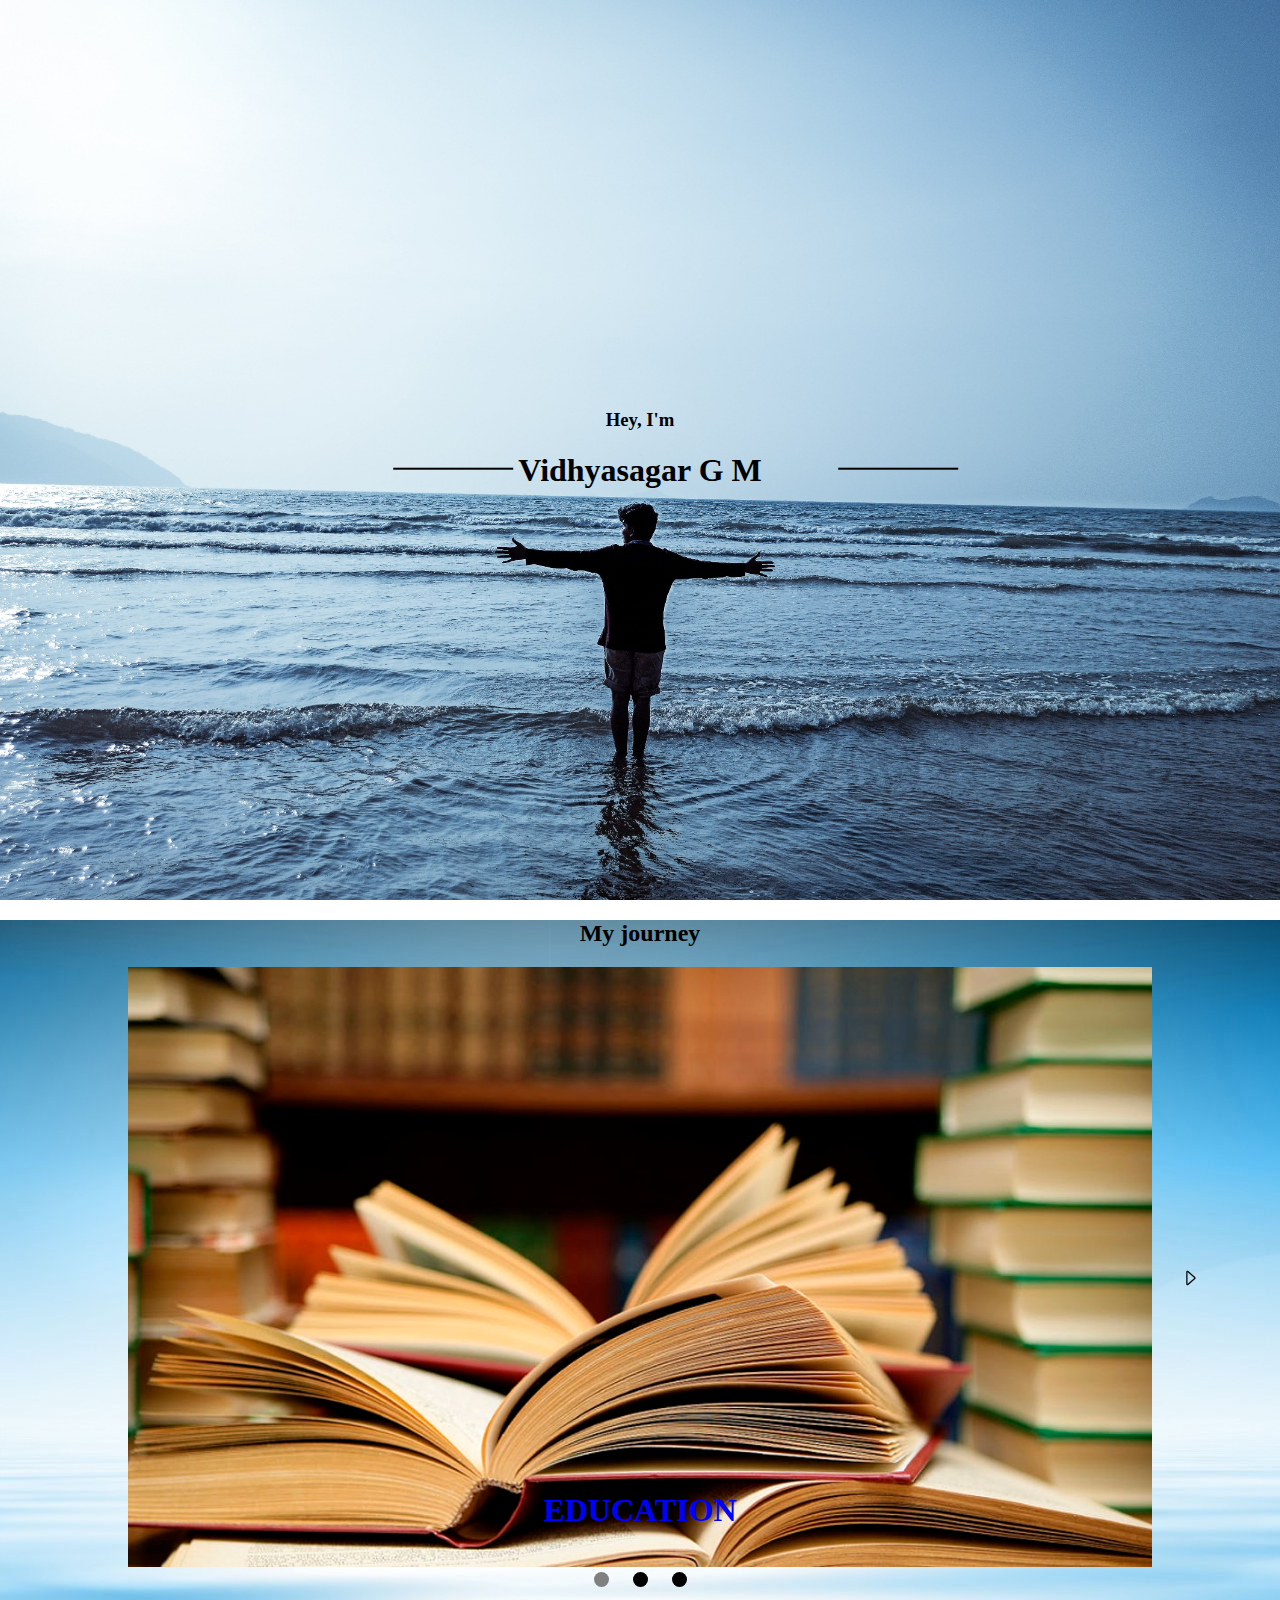
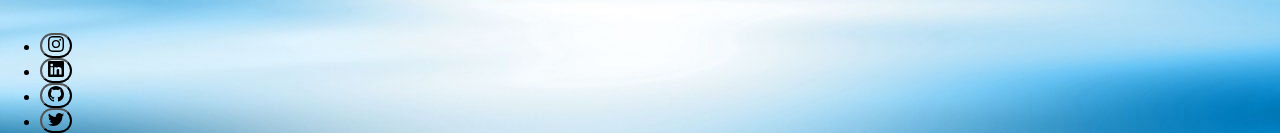
<file: index.html>
<!DOCTYPE html>

<html>

<head>
  
  <link href="page1styles.css" rel="stylesheet">
  <link rel="icon" href="logofinal.ico">
  <link href="https://cdn.jsdelivr.net/npm/bootstrap@5.0.2/dist/css/bootstrap.min.css" rel="stylesheet" integrity="sha384-EVSTQN3/azprG1Anm3QDgpJLIm9Nao0Yz1ztcQTwFspd3yD65VohhpuuCOmLASjC" crossorigin="anonymous">

</head>

<body>
  <div id="navbar">
    <div id="navbar_text">
      <a href="artgallery.html">Art Gallery</a>
      <a href="gameLife.html">Game Life</a>
      <a href="education.html">Education</a>
      <a href="index.html">Home</a>
    </div>
  </div>
  <div class="profile-image">
    
    <div class="intro">
      
      <h3>Hey, I'm</h3>
      <h1>Vidhyasagar G M</h1>

    </div>

  </div>
  <div class="bg">
    <div class="journey" >
      <div>
        <h2 class="header">My journey</h2>
      </div>
      <div class="carousel">
        <button class="carousel_button carousel_button-left ishidden">
          <img src="photos/caret-left.svg" alt="">
        </button>

        <div class="carousel_track-container">
          <ul class="carousel_track">
            <li class="carousel_slide current_slide">
              <a class="carousel_link" href="education.html">
                <img class="carousel_image" src="photos/education.jpg" alt="">
                <div class="carousel_caption">
                <h1 class="carousel_image">EDUCATION</h1>
                </div>
              </a>
        
            </li>
            <li class="carousel_slide">
              <a class="carousel_link" href="">
                <img class="carousel_image" src="photos/gamelife.jpg" alt="">
                <div class="carousel_caption">
                  <h1 class="carousel_image">GAME LIFE</h1>
                </div>
              </a>  
            </li>
            <li class="carousel_slide">
              <a class="carousel_link" href="">
                <img class="carousel_image" src="photos/artgallery.jpg" alt="">
                <div class="carousel_caption">
                <h1 class="carousel_image">ART GALLERY</h1>
                </div>
              </a>  
            </li>
          </ul>
        </div>

        <button class="carousel_button carousel_button-right">
          <img src="photos/caret-right.svg" alt="">
        </button>

        <div class="carousel_nav">
          <button class="carousel_indicator current_slide"></button>
          <button class="carousel_indicator"></button>
          <button class="carousel_indicator"></button>
        </div>
      </div>
    </div>
    <ul class="nav justify-content-end">
      <li class="nav-item">
        <a class="nav-link" href="https://www.instagram.com/vidhyasagar_g_m/"><button class="social_media-button"><img class="social_media-img" src="photos/instagram.svg"></button></a>
      </li>
      <li class="nav-item">
        <a class="nav-link" href="https://www.linkedin.com/in/vidhyasagar-g-m-a86477210/"><button class="social_media-button"><img class="social_media-img" src="photos/linkedin.svg"></button></a>
      </li>
      <li class="nav-item">
        <a class="nav-link" href="https://github.com/vidhyasagar-36"><button class="social_media-button"><img class="social_media-img" src="photos/github.svg"></button></a>
      </li>
      <li class="nav-item">
        <a class="nav-link " href="https://twitter.com/vidhyasagar3600" ><button class="social_media-button"><img class="social_media-img" src="photos/twitter.svg"></button></a>
      </li>
    </ul>
  </div> 
  <script src="javascript/corosal.js"></script>
  <script src="javascript/navBar.js"></script>
  <script src="https://cdn.jsdelivr.net/npm/bootstrap@5.0.2/dist/js/bootstrap.bundle.min.js" integrity="sha384-MrcW6ZMFYlzcLA8Nl+NtUVF0sA7MsXsP1UyJoMp4YLEuNSfAP+JcXn/tWtIaxVXM" crossorigin="anonymous"></script>
</body>
</html>
</file>
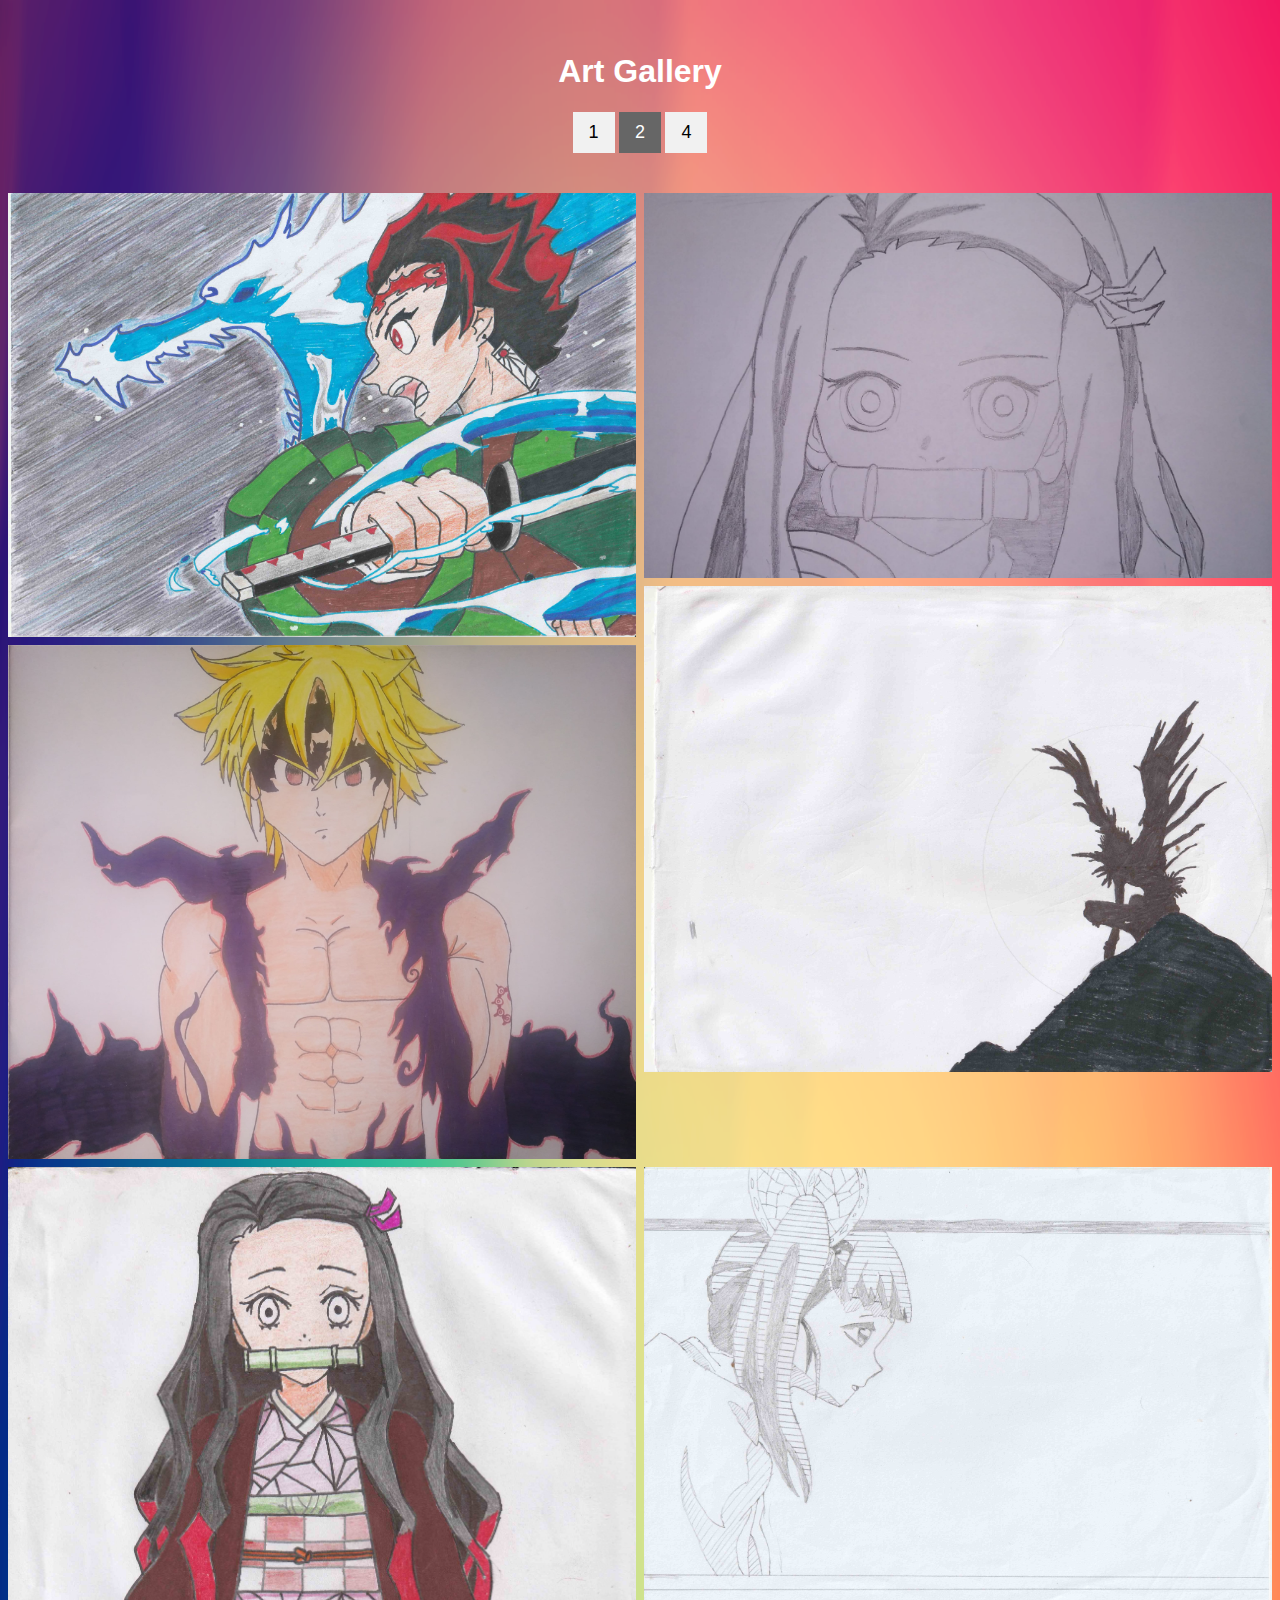
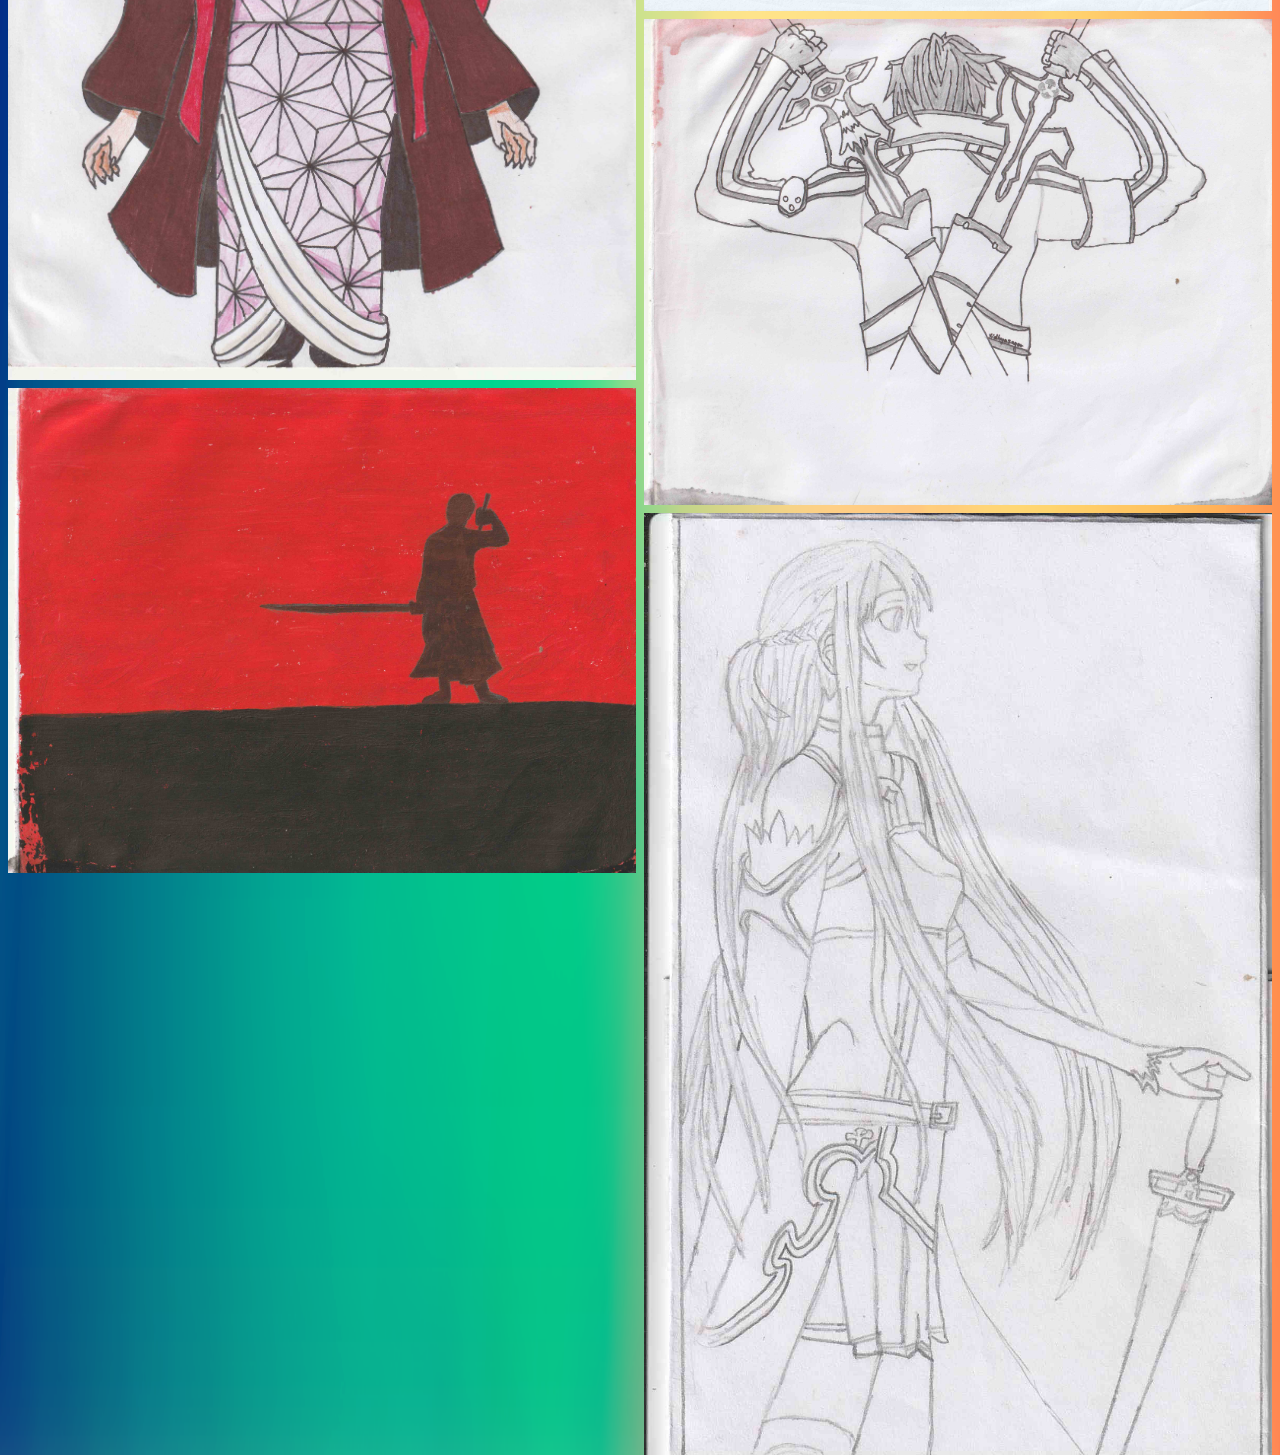
<file: artgallery.html>
<!DOCTYPE html>
<html>
<head>
  <meta name="viewport" content="width=device-width, initial-scale=1.0">
  <link href="artgallerystyles.css" rel="stylesheet">
  <link href="https://cdn.jsdelivr.net/npm/bootstrap@5.0.2/dist/css/bootstrap.min.css" rel="stylesheet" integrity="sha384-EVSTQN3/azprG1Anm3QDgpJLIm9Nao0Yz1ztcQTwFspd3yD65VohhpuuCOmLASjC" crossorigin="anonymous">
</head>
<body>
  
  <div id="navbar">
    <div id="navbar_text">
      <a href="artgallery.html">Art Gallery</a>
      <a href="gameLife.html">Game Life</a>
      <a href="education.html">Education</a>
      <a href="index.html">Home</a>
    </div>
  </div>

  <!-- Header -->
  <div class="header" id="myHeader">
    <h1>Art Gallery</h1>
    <button class="btn" onclick="one()">1</button>
    <button class="btn active" onclick="two()">2</button>
    <button class="btn" onclick="four()">4</button>
  </div>

  <!-- Photo Grid -->
  <div class="row"> 
    <div class="column">
      <img src="photos/tanjiro.jpg" style="width:100%">
      <img src="photos/Meliodas_1.jpg" style="width:100%">
    </div>
    <div class="column">
      <img src="photos/nezuko.jpg" style="width:100%">
      <img src="photos/riyuk.jpg" style="width:100%">
    </div>  
    <div class="column">
      <img src="photos/nezukofull.jpg" style="width:100%">
      <img src="photos/zoro.jpg" style="width:100%">
    </div>
    <div class="column">
      <img src="photos/Kanoa.jpg" style="width:100%">
      <img src="photos/kirito.jpg" style="width:100%">
      <img src="photos/Asuna.jpg" style="width:100%">
    </div>
  </div>
  <script src="javascript/artgallery.js"></script>
  <script src="javascript/navBar.js"></script>
  <script src="https://cdn.jsdelivr.net/npm/bootstrap@5.0.2/dist/js/bootstrap.bundle.min.js" integrity="sha384-MrcW6ZMFYlzcLA8Nl+NtUVF0sA7MsXsP1UyJoMp4YLEuNSfAP+JcXn/tWtIaxVXM" crossorigin="anonymous"></script>
</body>
</html>
</file>
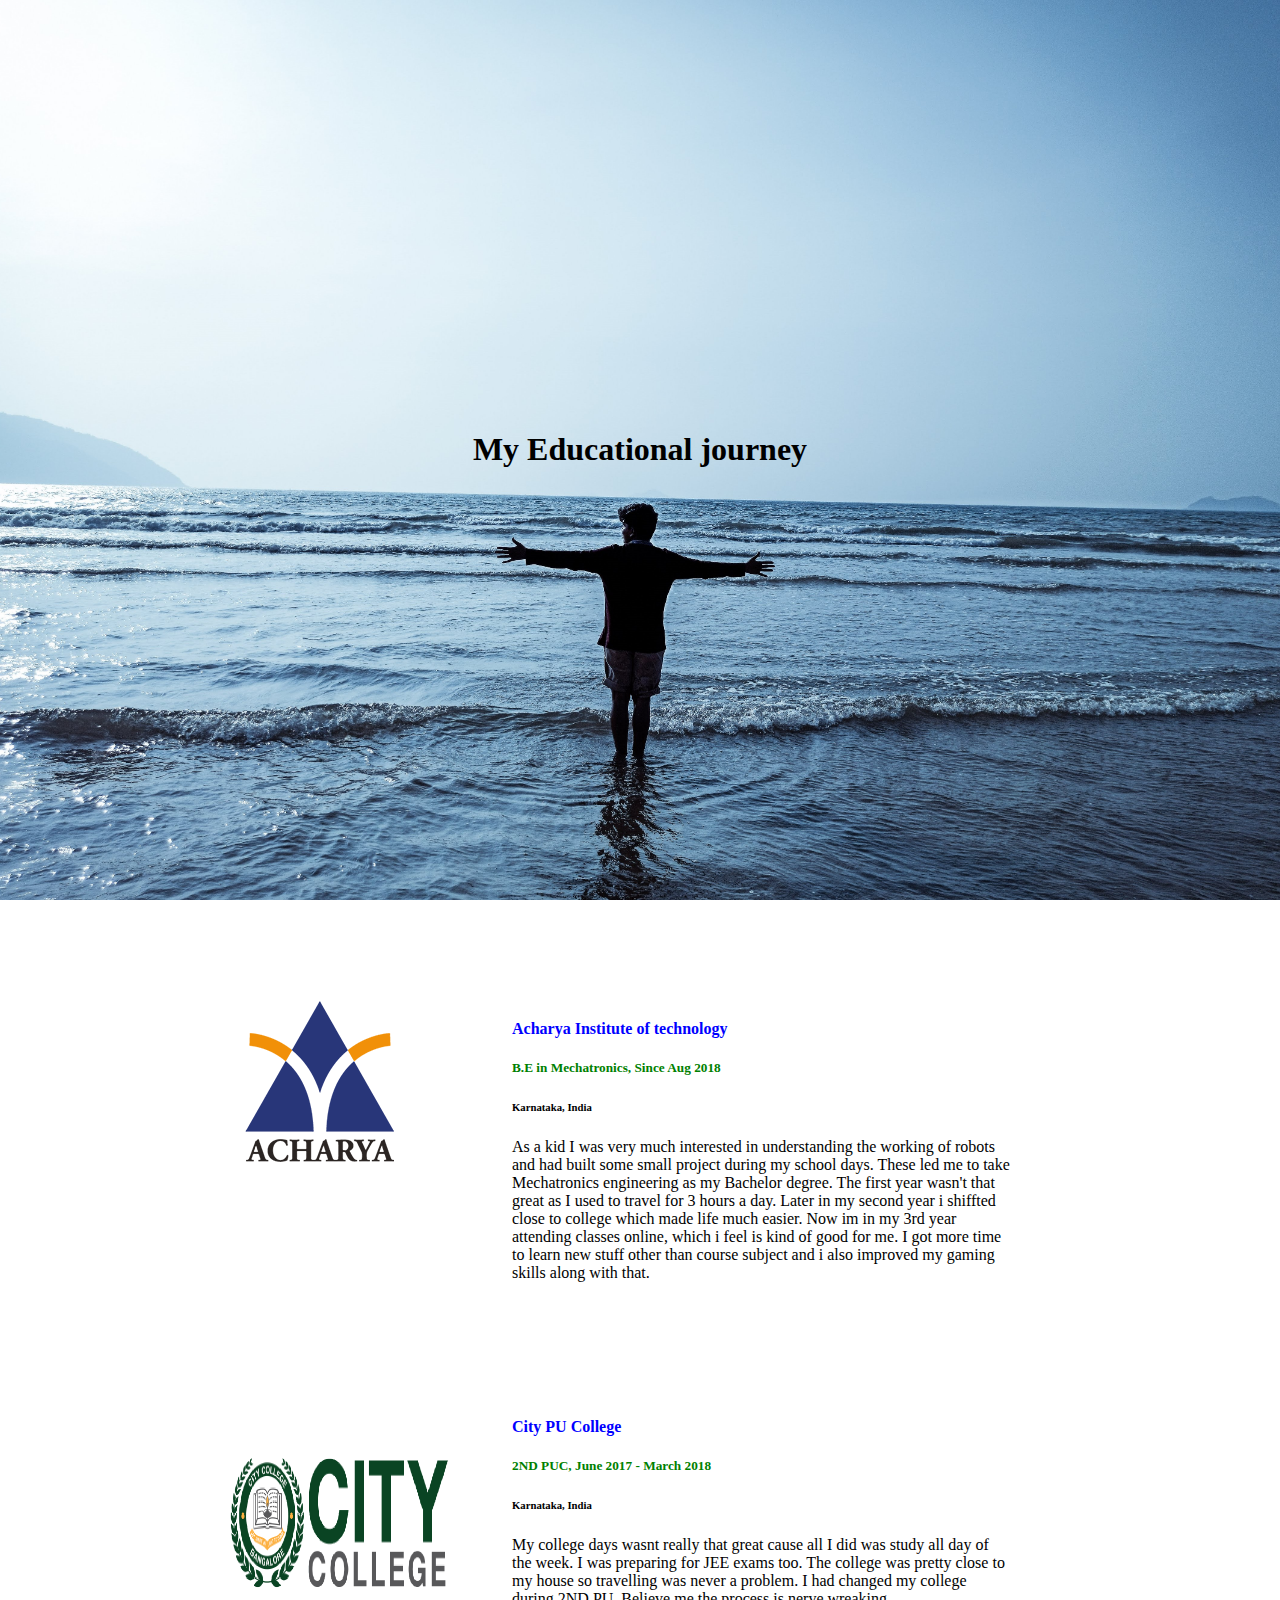
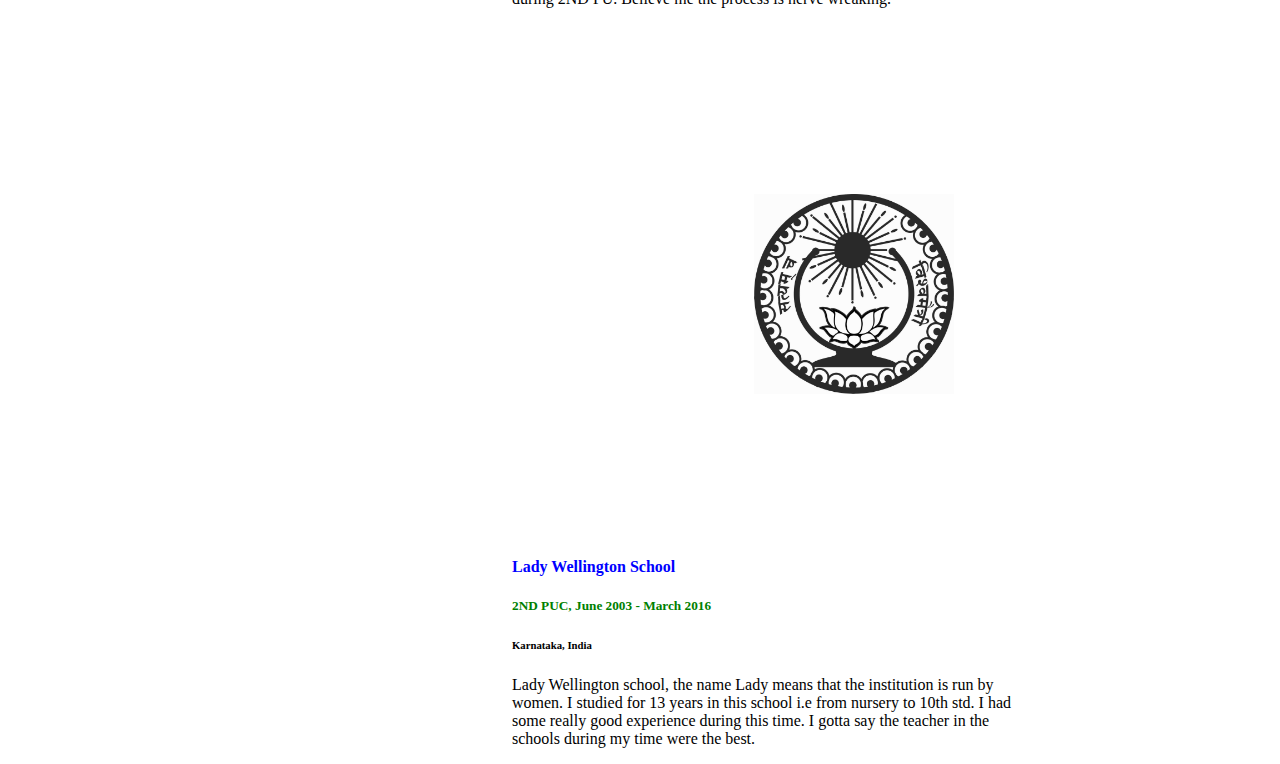
<file: education.html>
<!DOCTYPE html>
<html>
    <head>
        <link href="educationstyles.css" rel="stylesheet">
        <link href="https://cdn.jsdelivr.net/npm/bootstrap@5.0.2/dist/css/bootstrap.min.css" rel="stylesheet" integrity="sha384-EVSTQN3/azprG1Anm3QDgpJLIm9Nao0Yz1ztcQTwFspd3yD65VohhpuuCOmLASjC" crossorigin="anonymous">
    </head>
    <body>
        <div id="navbar">
            <div id="navbar_text">
              <a href="artgallery.html">Art Gallery</a>
              <a href="gameLife.html">Game Life</a>
              <a href="education.html">Education</a>
              <a href="index.html">Home</a>
            </div>
        </div>
        <div class="profile-image">
    
            <div class="intro">
        
              <h1>My Educational journey</h1>
        
            </div>
        
        </div>
        <div class="content_layout">
            <div class="content_left">
                <div class="content_left-right">
                    <img class="content_img" src="photos/acharya-logo.png">
                </div>    
            </div>
            <div class="content_right">
                <div calss="content_right-left">
                    <a href="https://acharya.ac.in/acharya-institute-of-technology.html"><h4>Acharya Institute of technology</h4></a>
                    <h5>B.E in Mechatronics, Since Aug 2018</h5>
                    <h6>Karnataka,  India</h6>
                    <p class="content_para">
                        As a kid I was very much interested in understanding the working of robots and had built some small project during
                        my school days. These led me to take Mechatronics engineering as my Bachelor degree. The first year wasn't that great
                        as I used to travel for 3 hours a day. Later in my second year i shiffted close to college which made life much easier.
                        Now im in my 3rd year attending classes online, which i feel is kind of good for me. I got more time to learn new stuff 
                        other than course subject and i also improved my gaming skills along with that.     
                    </p>
                </div>    
            </div>

        </div>

        <div class="content_layout bored">
            <div class="content_left">
                <div class="content_left-right">
                    <img class="content_img2" src="photos/citypucollegelogo.png">
                </div>    
            </div>
            <div class="content_right">
                <div calss="content_right-left">
                    <a href="https://citycollege.ac.in/"><h4>City PU College</h4></a>
                    <h5>2ND PUC, June 2017 - March 2018</h5>
                    <h6>Karnataka,  India</h6>
                    <p class="content_para">
                        My college days wasnt really that great cause all I did was study all day of the week.
                        I was preparing for JEE exams too. The college was pretty close to my house so travelling 
                        was never a problem. I had changed my college during 2ND PU. Believe me the process is nerve wreaking. 
                    </p>
                </div>    
            </div>

        </div>

        <div class="content_layout">
            <div class="content_left">
                <div class="content_left-right">
                    <img class="content_img3" src="photos/lwhslogo.jpg">
                </div>    
            </div>
            <div class="content_right">
                <div calss="content_right-left">
                    <a href="https://www.facebook.com/ladywellingtonschool/"><h4>Lady Wellington School</h4></a>
                    <h5>2ND PUC, June 2003 - March 2016</h5>
                    <h6>Karnataka,  India</h6>
                    <p class="content_para">
                        Lady Wellington school, the name Lady means that the institution is run by women. I studied for 13 years 
                        in this school i.e from nursery to 10th std. I had some really good experience during this time. I gotta say 
                        the teacher in the schools during my time were the best. 
                    </p>
                </div>    
            </div>

        </div>
        <script src="javascript/navBar.js"></script>  
        <script src="https://cdn.jsdelivr.net/npm/bootstrap@5.0.2/dist/js/bootstrap.bundle.min.js" integrity="sha384-MrcW6ZMFYlzcLA8Nl+NtUVF0sA7MsXsP1UyJoMp4YLEuNSfAP+JcXn/tWtIaxVXM" crossorigin="anonymous"></script>
    </body>
</html>
</file>
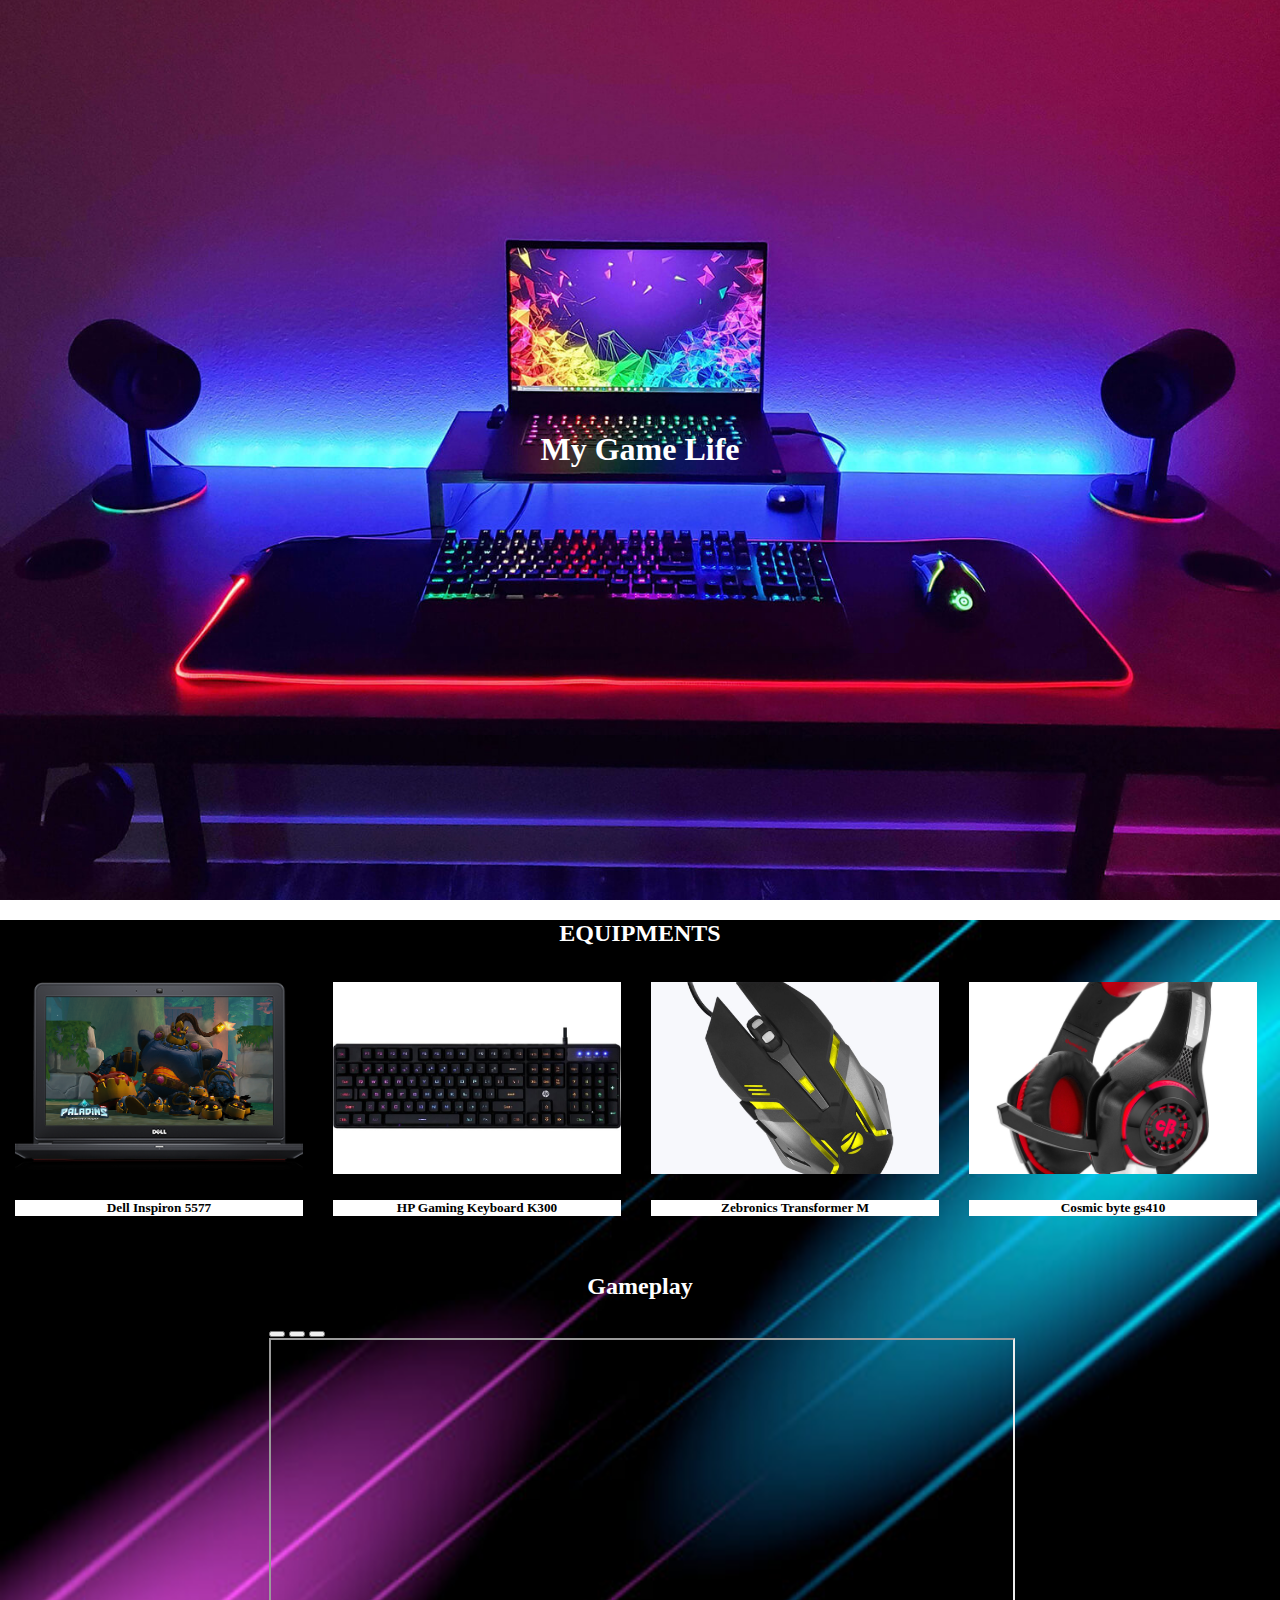
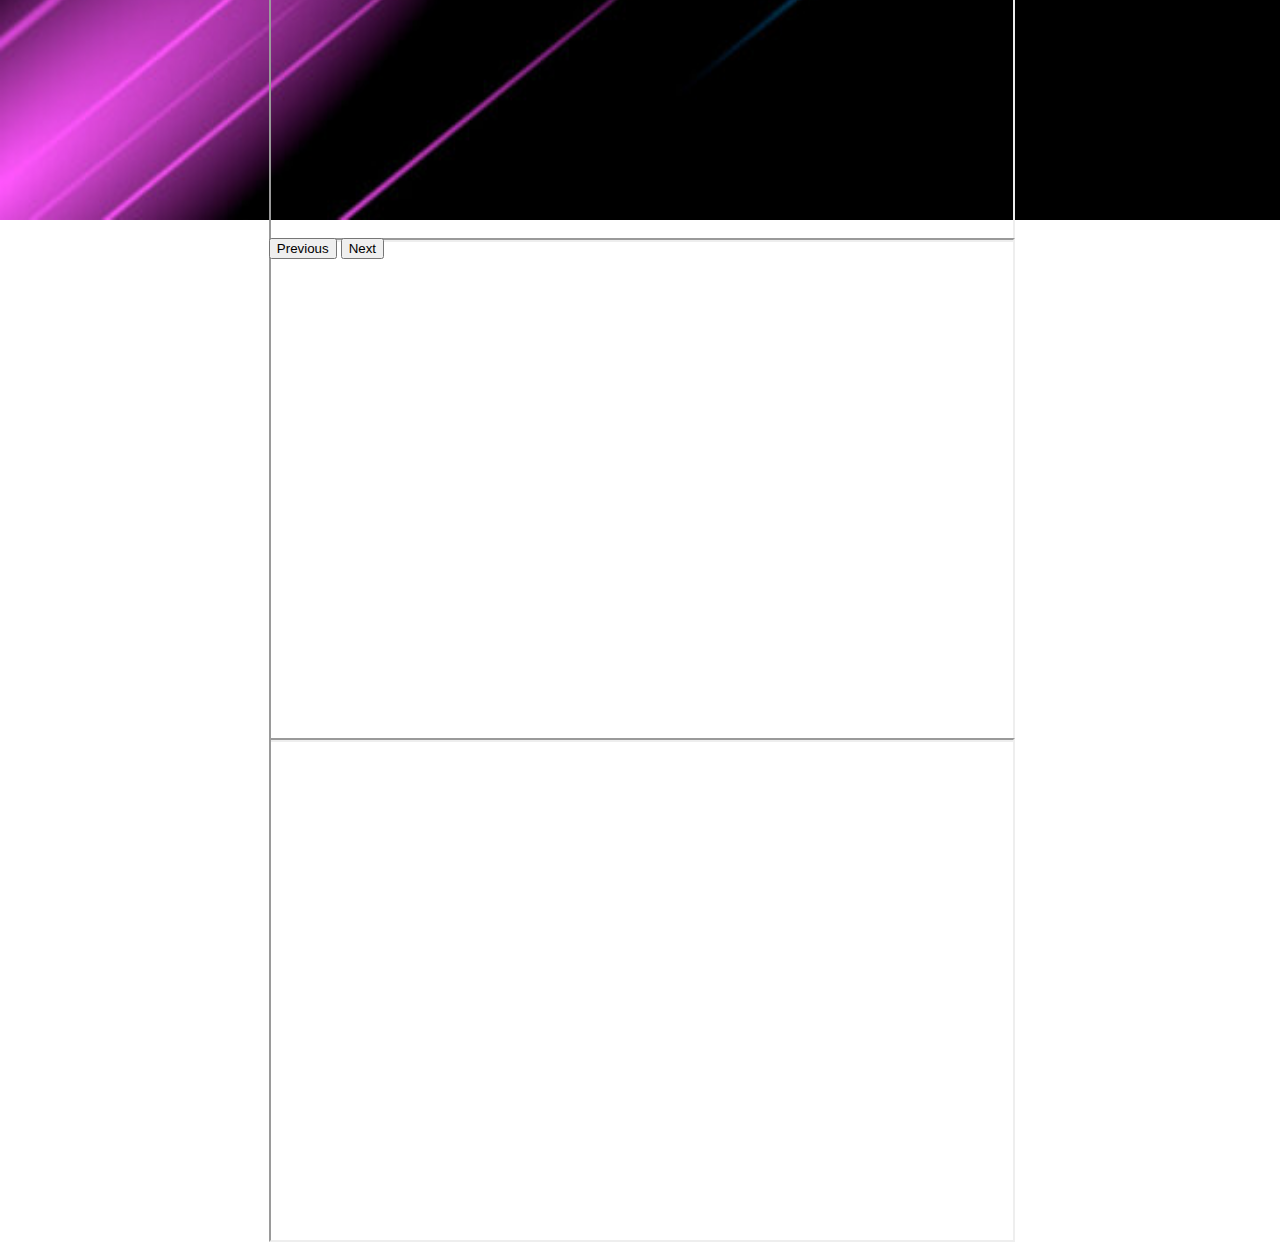
<file: gameLife.html>
<!DOCTYPE html>
<html>
    <head>
        <link href="gamelifestyles.css" rel="stylesheet">
        <link href="https://cdn.jsdelivr.net/npm/bootstrap@5.0.2/dist/css/bootstrap.min.css" rel="stylesheet" integrity="sha384-EVSTQN3/azprG1Anm3QDgpJLIm9Nao0Yz1ztcQTwFspd3yD65VohhpuuCOmLASjC" crossorigin="anonymous">
    </head>
    <body>
        <div id="navbar">
            <div id="navbar_text">
              <a href="artgallery.html">Art Gallery</a>
              <a href="gameLife.html">Game Life</a>
              <a href="education.html">Education</a>
              <a href="index.html">Home</a>
            </div>
        </div>
        <div class="profile-image">
            <div class="intro">
              <h1>My Game Life</h1>
            </div>
        </div>
        <div class="bg">    
            <div class="container">
                <h2>EQUIPMENTS</h2>

                <ul class="equipments">

                    <li class="equipment">
                        <div class="card" style="width: 18rem;">
                            <a href="https://www.dell.com/support/home/en-in/product-support/product/inspiron-15-5577-gaming-laptop/overview">
                                <img src="photos/delllap.png" class="card-img-top" alt="...">
                                <div class="card_body">
                                    <h5 class="card-title">Dell Inspiron 5577</h5>
                                </div>
                            </a>
                        </div>
                    </li>

                    <li class="equipment">    
                        <div class="card" style="width: 18rem;">
                            <a href="https://store.hp.com/in-en/default/hp-gaming-keyboard-k300-4qm95aa.html">
                                <img src="photos/keyboard.jpg" class="card-img-top" alt="...">
                                <div class="card_body">
                                    <h5 class="card-title">HP Gaming Keyboard K300</h5>
                                </div>
                            </a>    
                        </div>
                    </li>

                    <li class="equipment">
                        <div class="card" style="width: 18rem;">
                            <a href="https://zebronics.com/products/zeb-transformer-m">
                                <img src="photos/mouse.jpg" class="card-img-top" alt="...">
                                <div class="card_body">
                                    <h5 class="card-title">Zebronics Transformer M</h5>
                                </div>
                            </a>    
                        </div>
                    </li>

                    <li class="equipment">    
                        <div class="card" style="width: 18rem;">
                            <a href="https://www.thecosmicbyte.com/headphones/cosmic-byte-gs410-blackred">
                                <img src="photos/headphones.jpg" class="card-img-top" alt="...">
                                <div class="card_body">
                                    <h5 class="card-title">Cosmic byte gs410</h5>
                                </div>
                            </a>
                        </div>
                    </li> 

                </ul>

            </div>
            <h2>Gameplay</h2>
            <div id="carouselExampleIndicators" class="carousel slide" data-bs-ride="carousel">
                <div class="carousel-indicators">
                  <button type="button" data-bs-target="#carouselExampleIndicators" data-bs-slide-to="0" class="active" aria-current="true" aria-label="Slide 1"></button>
                  <button type="button" data-bs-target="#carouselExampleIndicators" data-bs-slide-to="1" aria-label="Slide 2"></button>
                  <button type="button" data-bs-target="#carouselExampleIndicators" data-bs-slide-to="2" aria-label="Slide 3"></button>
                </div>
                <div class="carousel-inner">
                  <div class="carousel-item active" data-bs-interval="300000">
                    <iframe class="d-block w-100" width="100%" height="100%" src="https://www.youtube.com/embed/btYe7o_-3nQ" title="YouTube video player" ></iframe>
                  </div>
                  <div class="carousel-item" data-bs-interval="300000">
                    <iframe class="d-block w-100" width="100%" height="100%" src="https://www.youtube.com/embed/sOA-O8rGNog" title="YouTube video player" ></iframe>
                  </div>
                  <div class="carousel-item" data-bs-interval="300000">
                    <iframe class="d-block w-100" width="100%" height="100%" src="https://www.youtube.com/embed/hXRAz9nMufw" title="YouTube video player" ></iframe>
                  </div>
                </div>
                <button class="carousel-control-prev" type="button" data-bs-target="#carouselExampleIndicators" data-bs-slide="prev">
                  <span class="carousel-control-prev-icon" aria-hidden="true"></span>
                  <span class="visually-hidden">Previous</span>
                </button>
                <button class="carousel-control-next" type="button" data-bs-target="#carouselExampleIndicators" data-bs-slide="next">
                  <span class="carousel-control-next-icon" aria-hidden="true"></span>
                  <span class="visually-hidden">Next</span>
                </button>
            </div>
        </div>
        <script src="javascript/youtubestop.js"></script>   
        <script src="javascript/navBar.js"></script>
        <script src="https://cdn.jsdelivr.net/npm/bootstrap@5.0.2/dist/js/bootstrap.bundle.min.js" integrity="sha384-MrcW6ZMFYlzcLA8Nl+NtUVF0sA7MsXsP1UyJoMp4YLEuNSfAP+JcXn/tWtIaxVXM" crossorigin="anonymous"></script>
    </body>
</html>
</file>
<file: page1styles.css>
body, html {
    height: 100%;
    margin: 0;
}

#navbar {
    background-color: transparent; /* Black background color */
    position: fixed; /* Make it stick/fixed */
    top: -50px; /* Hide the navbar 50 px outside of the top view */
    width: 100%; /* Full width */
    transition: top 0.3s; /* Transition effect when sliding down (and up) */
    z-index: 1000;
}
  
/* Style the navbar links */
#navbar_text a {
    float: right;
    display: block;
    color: black;
    text-align: center;
    padding: 15px;
    text-decoration: none;
}
  
#navbar_text a:hover {
    background-color: #ddd;
    color: black;
}
  
@media only screen and (max-device-width: 1366px) {
    .profile-image {
      background-attachment: scroll;
    }
}
  
.profile-image {
    /* The image used */
    background-image: url("photos/profpicfinal.jpg");
  
    /* full height */
    min-height: 100%;
  
    /* Create the parallax scrolling effect */
    background-attachment: fixed;
    background-position: center;
    background-repeat: no-repeat;
    background-size: cover;
}
  
.intro {
    text-align: center;
    position: absolute;
    top: 50%;
    left: 50%;
    transform: translate(-50%, -50%);
    color: black;
}
  
.intro::before {
    content: "";
    display: block;
    width: 120px;
    height: 2px;
    background: black;
    position: fixed;
    left: -125px;
    top: 65%;
}
  
.intro::after {
    content: "";
    display: block;
    width: 120px;
    height: 2px;
    background: black;
    position: fixed;
    left: 320px;
    top: 65%;
}
  
.header {
    text-align: center;
    left: 50%;
    color: black;
}
.bg {
    background-image: url("photos/bgforhtml.jpg");
}     

.journey {
    text-align:center;
}

.journey_photo {
    width: 100px;
    height: 100px;
    position: relative;
    top: 60%;
    left: 40%;
}

.header{
    color: black;
}

.journey_content {
    text-align:left;
    position:absolute;
    top: 750px;
    left: 50%;
    width: 500px;
}

.carousel {
    position: relative;
    height: 600px;
    width: 80%;
    margin: 0 auto;
}

.carousel_image {
    width: 100%;
    height: 100%;
    object-fit: cover;
}

.carousel_track-container {
    height: 100%;
    position: relative;
    overflow: hidden;
}

.carousel_track {
    padding: 0;
    margin: 0;
    list-style: none;
    position: relative;
    height: 100%;
    transition: transform 800ms ease-in;
}

.carousel_slide {
    position: absolute;
    top: 0;
    bottom: 0;
    width: 100%;
}

.carousel_button {
    position: absolute;
    top: 50%;
    transform: translate(-50%);
    background: transparent;
    border: 0;
    cursor: pointer;
}
.carousel_button-left {
    background: transparent;
    left: -40px;
}

.carousel_button-right {
    background: transparent;
    right: -70px;
}
.carousel_button img {
    width: 20px;
}

.carousel_nav {
    display: flex;
    justify-content: center;
    padding: 5px 0;
}

.carousel_indicator {
    border: 0;
    border-radius: 50%;
    width: 15px;
    height: 15px;
    background: black;
    margin: 0 12px;
    cursor: pointer;
}

.carousel_indicator.current_slide {
    background: gray;
}

.ishidden {
    display: none;
}

.carousel_caption {
    text-align: center;
    position:relative;
    top: -100px;
}

a:link {
    color: blue;
    background-color: transparent;
    text-decoration: none;
}
  
a:visited {
    color: blue;
    background-color: transparent;
    text-decoration: none;
}
  
a:hover {
    color:blue;
    background-color: transparent;
    text-decoration: underline;
}
  
a:active {
    color: blue;
    background-color: transparent;
    text-decoration: underline;
}

.nav {
    padding-top: 50px;
}

.social_media-button {
    background: transparent;
    border-radius: 50px;
}
</file>
<file: artgallerystyles.css>
* {
  box-sizing: border-box;
}

body {
  margin: 0;
  font-family: Arial, Helvetica, sans-serif;
  background-image: url("photos/gallerybg.png");
  background-repeat: no-repeat;
  background-size: 100% 100%;
  width: 100%;
}

#navbar {
  background-color: transparent; /* Black background color */
  position: fixed; /* Make it stick/fixed */
  top: -50px; /* Hide the navbar 50 px outside of the top view */
  width: 100%; /* Full width */
  transition: top 0.3s; /* Transition effect when sliding down (and up) */
  z-index: 1000;
}

/* Style the navbar links */
#navbar_text a {
  float: right;
  display: block;
  color: black;
  text-align: center;
  padding: 15px;
  text-decoration: none;
}

#navbar_text a:hover {
  background-color: #ddd;
  color: black;
}


.header {
  text-align: center;
  padding: 32px;
  color: white;
}

.row {
  display: -ms-flexbox; /* IE 10 */
  display: flex;
  -ms-flex-wrap: wrap; /* IE 10 */
  flex-wrap: wrap;
  padding: 0 4px;
}

/* Create two equal columns that sits next to each other */
.column {
  -ms-flex: 50%; /* IE 10 */
  flex: 50%;
  padding: 0 4px;
}

.column img {
  margin-top: 8px;
  vertical-align: middle;
}

/* Style the buttons */
.btn {
  border: none;
  outline: none;
  padding: 10px 16px;
  background-color: #f1f1f1;
  cursor: pointer;
  font-size: 18px;
}

.btn:hover {
  background-color: #ddd;
}

.btn.active {
  background-color: #666;
  color: white;
}
</file>
<file: educationstyles.css>
body, html {
    height: 100%;
    margin: 0;
}

#navbar {
    background-color: transparent; /* Black background color */
    position: fixed; /* Make it stick/fixed */
    top: -50px; /* Hide the navbar 50 px outside of the top view */
    width: 100%; /* Full width */
    transition: top 0.3s; /* Transition effect when sliding down (and up) */
    z-index: 1000;
}
  
/* Style the navbar links */
#navbar_text a {
    float: right;
    display: block;
    color: black;
    text-align: center;
    padding: 15px;
    text-decoration: none;
}
  
#navbar_text a:hover {
    background-color: #ddd;
    color: black;
}

@media only screen and (max-device-width: 1366px) {
    .profile-image {
      background-attachment: scroll;
    }
}
  
.profile-image {
    /* The image used */
    background-image: url("photos/profpicfinal.jpg");
  
    /* full height */
    min-height: 100%;
  
    /* Create the parallax scrolling effect */
    background-attachment: fixed;
    background-position: center;
    background-repeat: no-repeat;
    background-size: cover;
}
  
.intro {
    text-align: center;
    position: absolute;
    top: 50%;
    left: 50%;
    transform: translate(-50%, -50%);
    color: black;
}
.content_left {
    float: left;
    width:40%;
}
.content_right {
    float: right;
    width:60%;
}
.content_left-right {
    float: right;
}
.content_right-left {
    float: left;
    width: 25%;
}
.content_para {
    width: 500px;
}
h4{
    color:blue;
    padding-top: 80px;
    margin-top: 40px;
}
h5{
    color: green;
}
a:link {
    background-color: transparent;
    text-decoration: none;
}
  
a:visited {
    background-color: transparent;
    text-decoration: none;
}
  
a:hover {
    background-color: transparent;
    text-decoration: underline;
}
  
a:active {
    color: blue;
    background-color: transparent;
    text-decoration: underline;
}

.content_img2 {
    padding: 30px;
    margin-right: 30px;
    margin-top: 135px;
    width: 225px;
    height: 150px;
}

.content_img {
    padding: 40px;
    top: 40;
    width: 300px;
    height: 300px;
    margin: 0;
}

.content_img3 {
    padding:40px;
    margin-right: 30px;
    margin-top: 130px;
    width: 200px;
    height: 200px;
}
.nav {
    padding-top: 50px;
}

.social_media-button {
    background: transparent;
    border-radius: 50px;
}
</file>
<file: gamelifestyles.css>
body, html {
    height: 100%;
    margin: 0;
}

#navbar {
    background-color: transparent; /* Black background color */
    position: fixed; /* Make it stick/fixed */
    top: -50px; /* Hide the navbar 50 px outside of the top view */
    width: 100%; /* Full width */
    transition: top 0.3s; /* Transition effect when sliding down (and up) */
    z-index: 1000;
}
  
/* Style the navbar links */
#navbar_text a {
    float: right;
    display: block;
    color: white;
    text-align: center;
    padding: 15px;
    text-decoration: none;
}
  
#navbar_text a:hover {
    background-color: #ddd;
    color: black;
}

@media only screen and (max-device-width: 1366px) {
    .profile-image {
      background-attachment: scroll;
    }
}
  
.profile-image {
    /* The image used */
    background-image: url("photos/gamelife.jpg");
  
    /* full height */
    min-height: 100%;
  
    /* Create the parallax scrolling effect */
    background-attachment: fixed;
    background-position: center;
    background-repeat: no-repeat;
    background-size: cover;
}
  
.intro {
    text-align: center;
    position: absolute;
    top: 50%;
    left: 50%;
    transform: translate(-50%, -50%);
    color: white;
}
.bg {
    background-image: url("photos/gamebg.jpg");
    background-repeat: no-repeat;
    background-size: 100% 100%;
}
h2 {
    text-align: center;
    color: white;
}
.equipments {
    list-style-type: none;
    justify-content: space-between;
    margin: 0;
    padding: 0;
    overflow: hidden;
}
.equipment {
    float:left;
    padding: 15px;
}
.card-img-top {
    width: 100%;
    height: 15vw;
    object-fit: cover;
}
.card_body {
    background-color: white;
    text-align: center;
}
a:link {
    color: black;
    background-color: transparent;
    text-decoration: none;
}
  
a:visited {
    color: black;
    background-color: transparent;
    text-decoration: none;
}
  
a:hover {
    color: black;
    background-color: transparent;
    text-decoration: underline;
}
  
a:active {
    color: black;
    background-color: transparent;
    text-decoration: underline;
}

#carouselExampleIndicators {
    position: relative;
    margin-left: 21%;
    height: 500px;
    width: 58%;
}

.carousel-inner {
    width: 100%;
    height: 100%;
}

.carousel-item {
    width: 100%;
    height: 100%;
}
</file>
